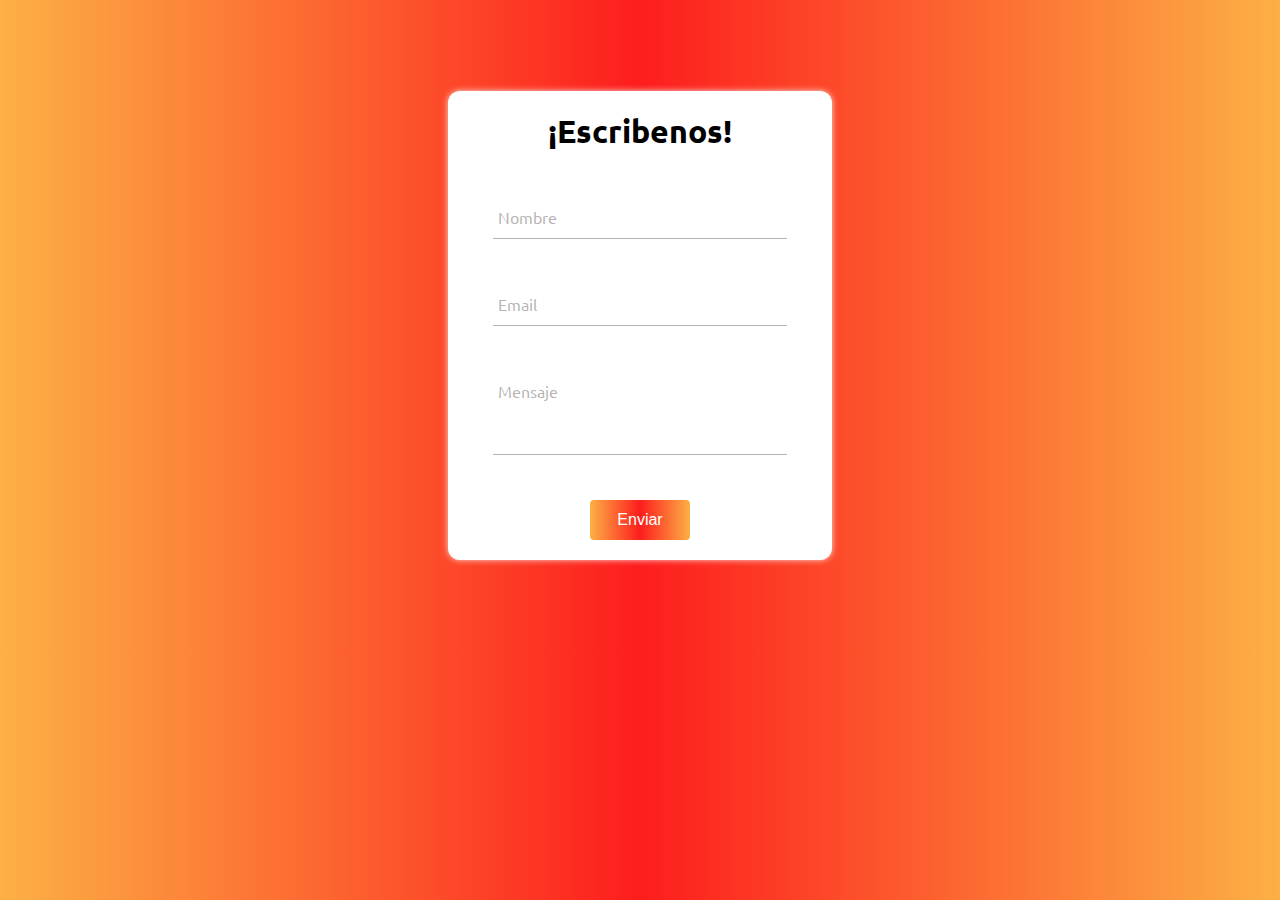
<file: Contactos.html>
<!doctype html>
<html>
	<head>
	<meta charset="utf-8">
	<title>Venado park</title>
		<!--Estilo en CSS-->
<link href="estilazo-contactos.css" rel="stylesheet" type="text/css">
<!--Tipografia-->
		<link href="https://fonts.googleapis.com/css2?family=Ubuntu:wght@300;700&display=swap" rel="stylesheet">
				
	</head>
	
	<body>
			
		<form  action="https://formspree.io/f/mayvbqrn"
		method="POST"  >
		<div class="form">
			<h1>¡Escribenos!</h1>
			</div>
		
			<div class="grupos">
			<input type="text" name="nombre" id="" required> <span class="barra"> </span>
				<label>Nombre</label>
				</div>
				
				<div class="grupos">
			<input type="email" name="email" id="" required> <span class="barra"> </span>
				<label>Email</label>
				</div>				
			
				<div class="grupos"> 
			<textarea name="message" id="" rows="3" required></textarea> <span class="barra"> </span>
				<label>Mensaje</label>
			</div>
				
			<button type="submit" name="enviar">Enviar</button>
		</form>
		
		</body>
	</html>
</file>
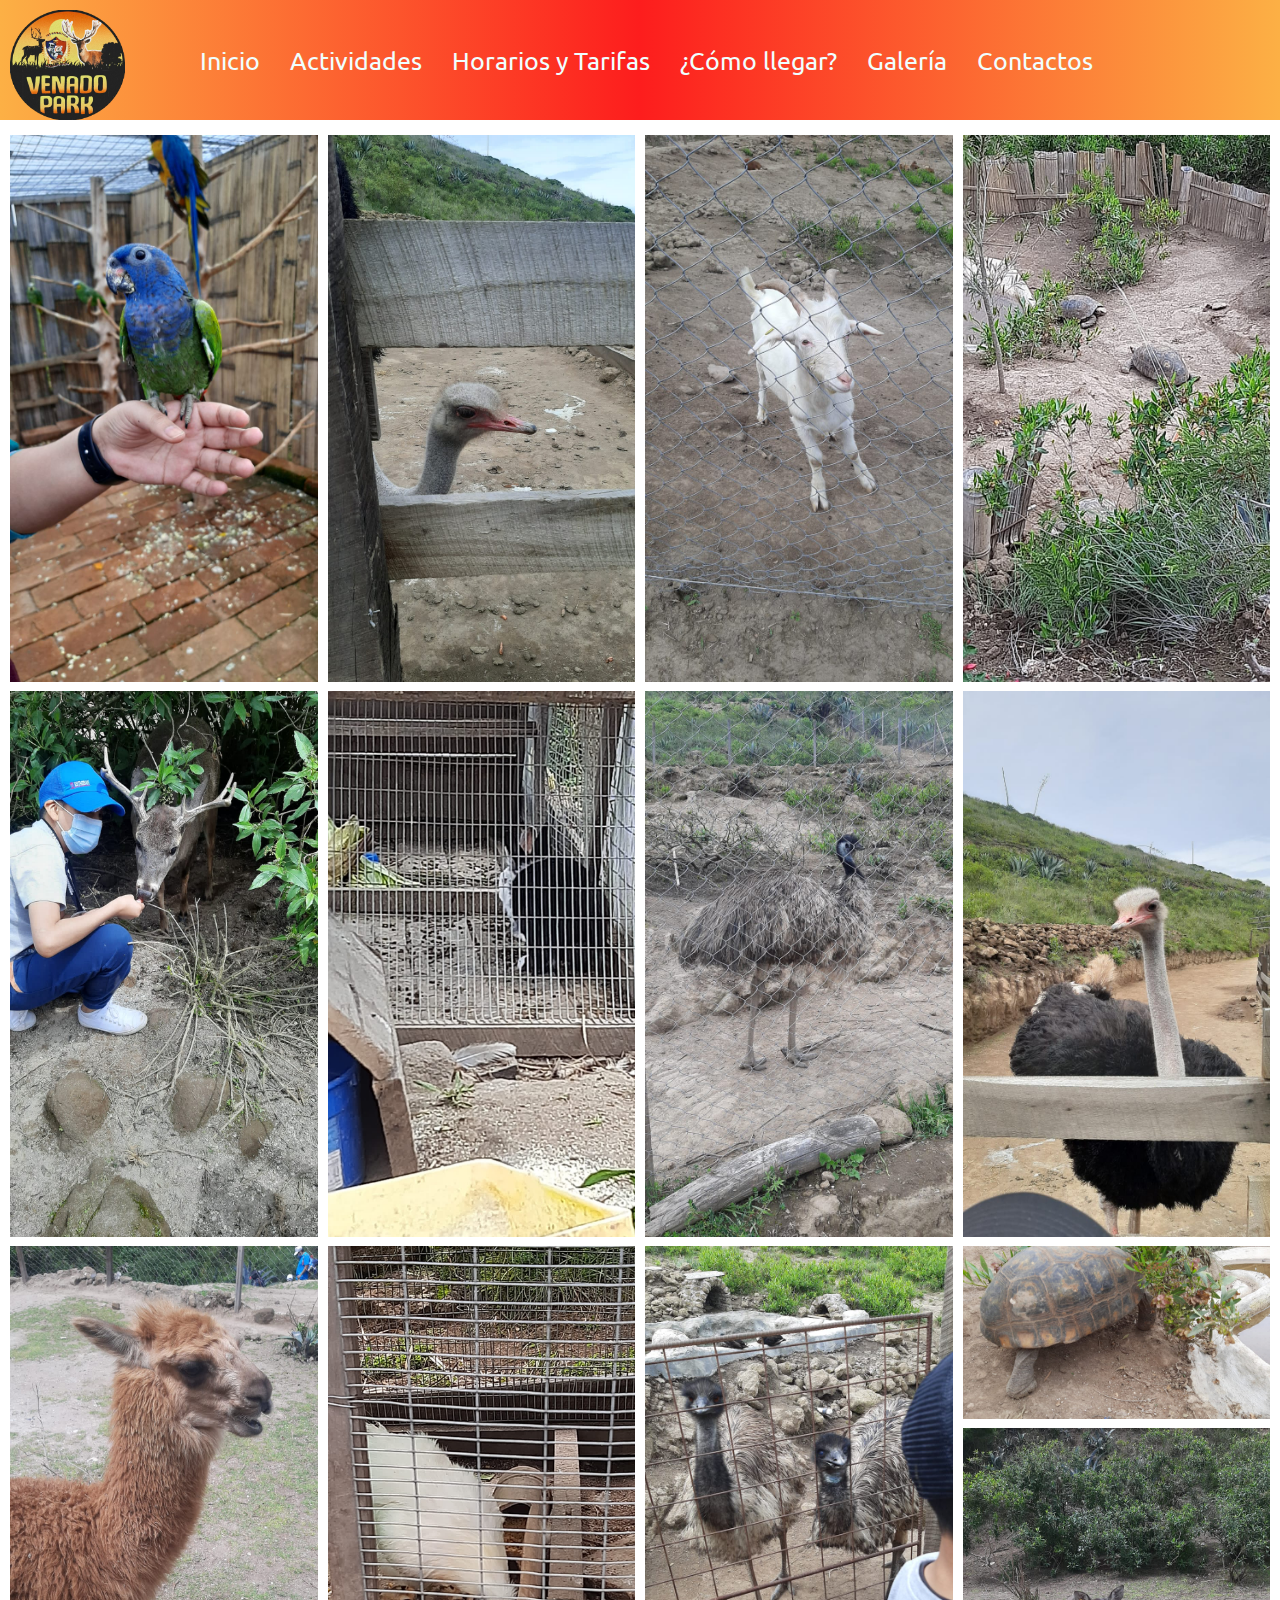
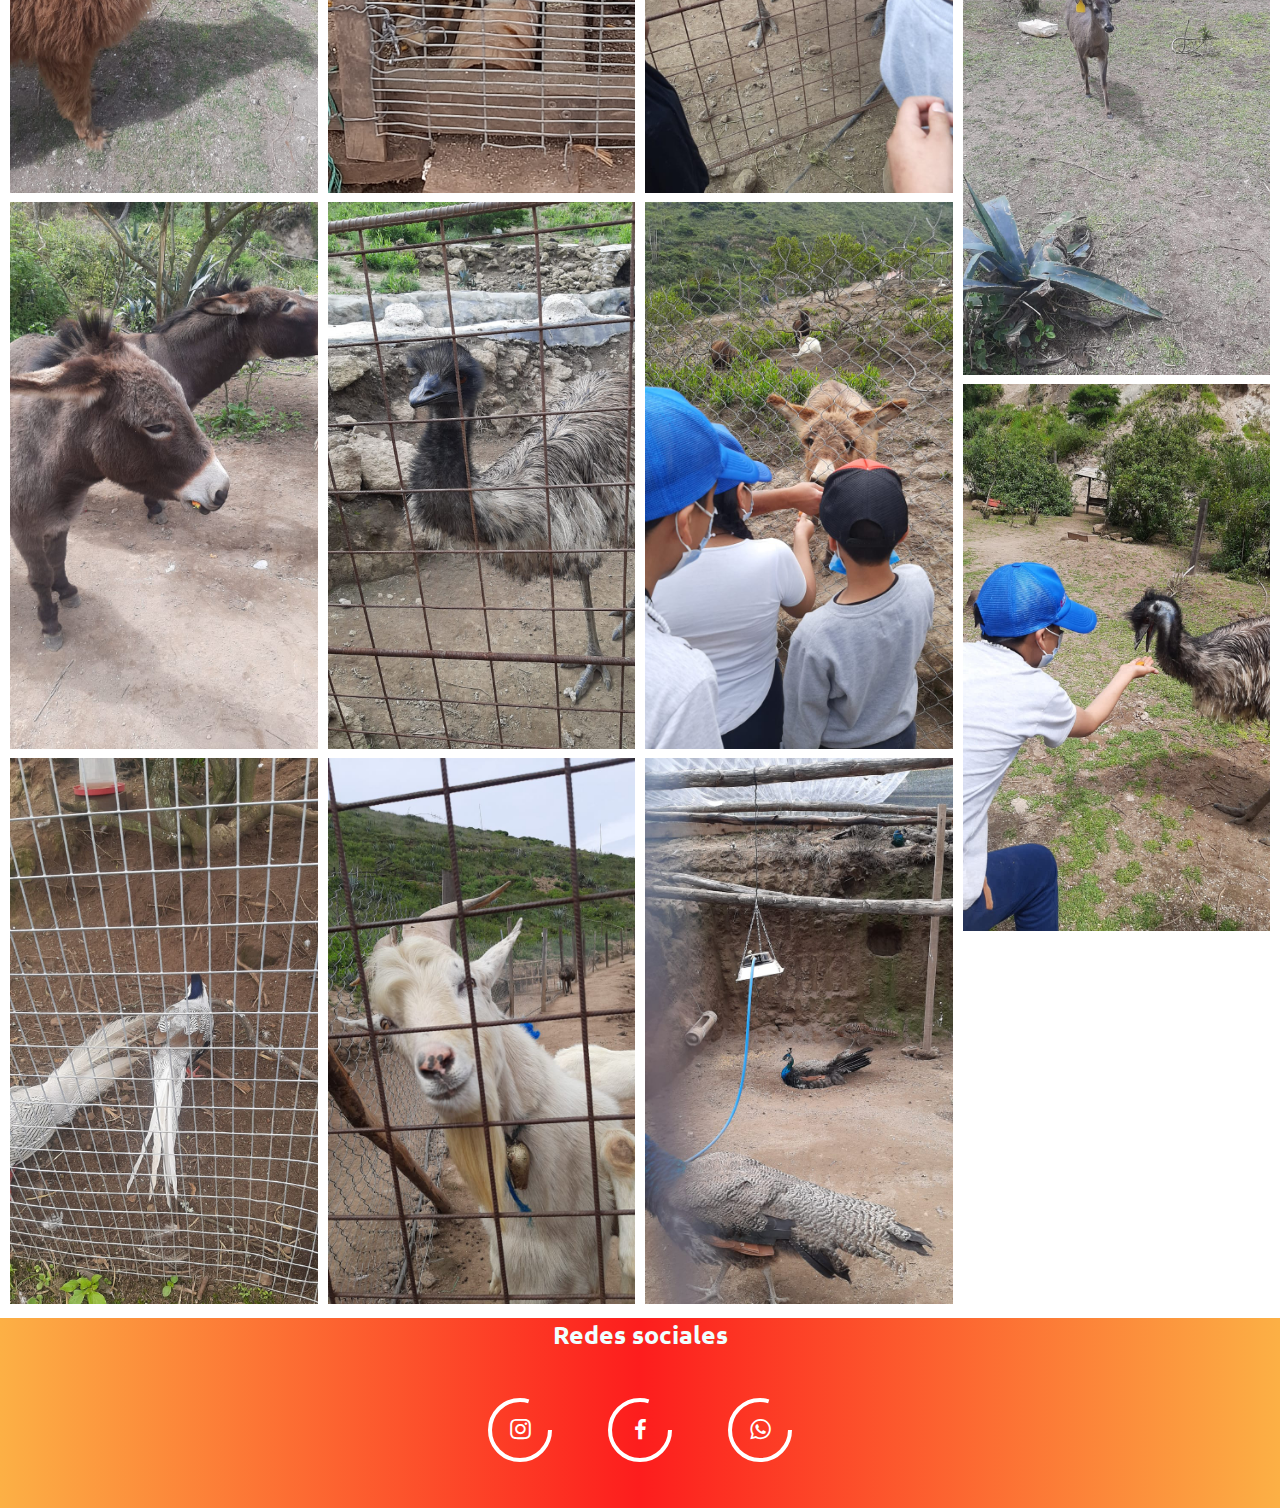
<file: Galeria.html>
<!doctype html>
<html>
	<head>
	<meta charset="utf-8">
	<title>Venado park</title>
		<!--Estilo en CSS-->
<link href="estilazo-galeria.css" rel="stylesheet" type="text/css">
<!--Tipografia-->
		<link href="https://fonts.googleapis.com/css2?family=Ubuntu:wght@300;700&display=swap" rel="stylesheet">
	    <link href='https://unpkg.com/boxicons@2.1.1/css/boxicons.min.css' rel='stylesheet'>
	</head>
	
	<body>
		
		<div class="container">
			
			<nav class="Encabezado">
				<img src="../Imagenes y videos/Logotipo.png" alt="Logo" /> 

				<ul class="Encabezado-nav">
				<li>
					<a href="index.html">Inicio</a>
				</li>
				
					<li>
						<a href="Informacion.html">Actividades</a>
					</li>
					
					<li>
                      <a href="HorariosyTarifas.html">Horarios y Tarifas</a>						
					</li>
					
					<li>
					<a href="Ubicacion.html">¿Cómo llegar?</a>
					</li>
					
					<li>
					<a href="Galeria.html">Galería</a>	
					</li>
					
					<li>
					<a href="Contactos.html">Contactos</a>
					</li>
								
				</ul>
			
			</nav>
			</div>
		
		<div class="Galeria-Venado">
		<div class="Columna">
			<img alt="Foto1" src="../Imagenes para la galeria/1.jpg" />
		    <img alt="Foto2" src="../Imagenes para la galeria/2.jpg"/>
			<img alt="Foto3" src="../Imagenes para la galeria/3.jpg"/>
			<img alt= "Foto4" src="../Imagenes para la galeria/4.jpg" />
			<img alt="Foto5" src="../Imagenes para la galeria/5.jpg"/>
		</div>
		
			<div class="Columna">
			<img alt="Foto6" src="../Imagenes para la galeria/6.jpg" />
		    <img alt="Foto7" src="../Imagenes para la galeria/7.jpg"/>
			<img alt="Foto8" src="../Imagenes para la galeria/8.jpg"/>
			<img alt= "Foto9" src="../Imagenes para la galeria/9.jpg"/>
			<img alt="Foto10" src="../Imagenes para la galeria/10.jpg"/>
				</div>
				<div class="Columna">
			<img alt="Foto11" src="../Imagenes para la galeria/11.jpg" />
		    <img alt="Foto12" src="../Imagenes para la galeria/12.jpg"/>
			<img alt="Foto13" src="../Imagenes para la galeria/13.jpg"/>
			<img alt= "Foto14" src="../Imagenes para la galeria/14.jpg" />
			<img alt="Foto15" src="../Imagenes para la galeria/15.jpg"/>
		</div>
				
				<div class="Columna">
			<img alt="Foto16" src="../Imagenes para la galeria/16.jpg" />
		    <img alt="Foto17" src="../Imagenes para la galeria/17.jpg"/>
			<img alt="Foto18" src="../Imagenes para la galeria/18.jpg"/>
			<img alt= "Foto19" src="../Imagenes para la galeria/19.jpg"/>
			<img alt="Foto20" src="../Imagenes para la galeria/20.jpg"/>
			</div>		
		</div>
	
		
		<!--Pie de pagina-->
		<footer>
			<h2>Redes sociales</h2>
			<main>
				
		<div class="icon">
<svg height="80px" width="80px">
	<circle cx="40" cy="40" r="30" stroke="white" stroke-width="4" fill="none"></circle>
</svg>
<a href="https://www.instagram.com/venadoparkoton/?hl=es-la">
<i class='bx bxl-instagram' style='color:#ffffff'  ></i>
</a>
		</div>

		<div class="icon">
			<svg height="80px" width="80px">
				<circle cx="40" cy="40" r="30" stroke="white" stroke-width="4" fill="none" > </circle>
			</svg>
<a href="https://www.facebook.com/search/top?q=venado%20park%20otón">
			<i class='bx bxl-facebook' style='color:#ffffff' ></i>
</a>
					</div>

					<div class="icon">
						<svg height="80px" width="80px">
							<circle cx="40" cy="40" r="30" stroke="white" stroke-width="4" fill="none" > </circle>
						</svg>
						<a href="https://api.whatsapp.com/send?phone=593959866075&app=facebook&entry_point=page_cta&fbclid=IwAR1YI7ZpcLsWeUEZ3qhDTuG9r24kytCl1sC-9p78H8B4fJhpqKZBpwsr6tg">
						<i  class='bx bxl-whatsapp' style='color:#ffffff' ></i>
					</a>
								</div>
								</main>
	</footer>
		</body>
		
		
		
		
	
	</html>
</file>
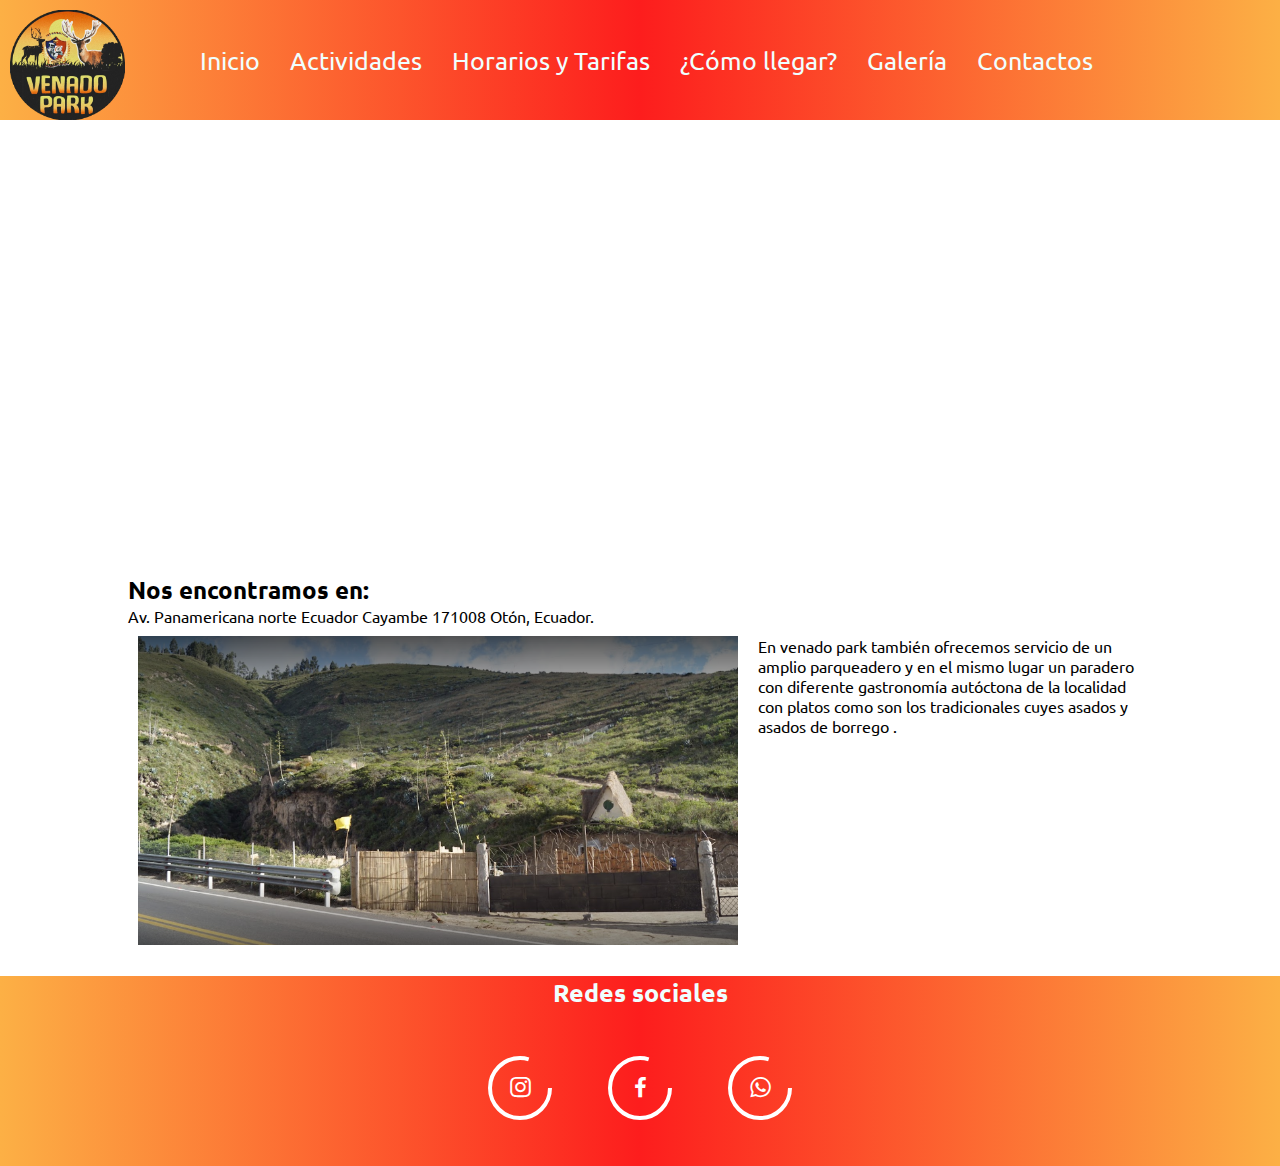
<file: Ubicacion.html>
<!doctype html>
<html>
	<head>
	<meta charset="utf-8">
	<title>Venado park</title>
		<!--Estilo en CSS-->
<link href="estilazo-ubicacion.css" rel="stylesheet" type="text/css">
<!--Tipografia-->
		<link href="https://fonts.googleapis.com/css2?family=Ubuntu:wght@300;700&display=swap" rel="stylesheet">
		<link href='https://unpkg.com/boxicons@2.1.1/css/boxicons.min.css' rel='stylesheet'>	
	</head>
	
	<body>
		
		<div class="container">
			
			<nav class="Encabezado">
				<img src="../Imagenes y videos/Logotipo.png" alt="Logo" /> 

				<ul class="Encabezado-nav">
				<li>
					<a href="index.html">Inicio</a>
				</li>
				
					<li>
						<a href="Informacion.html">Actividades</a>
					</li>
					
					<li>
<a href="HorariosyTarifas.html">Horarios y Tarifas</a>						
					</li>
					
					<li>
					<a href="Ubicacion.html">¿Cómo llegar?</a>
					</li>
					
					<li>
					<a href="Galeria.html">Galería</a>	
					</li>
					
					<li>
					<a href="Contactos.html">Contactos</a>
					</li>
								
				</ul>
			</nav>
			</div>
		
		<iframe  src="https://www.google.com/maps/embed?pb=!1m26!1m12!1m3!1d63837.082626728814!2d-78.2955344617551!3d-0.03286019386212929!2m3!1f0!2f0!3f0!3m2!1i1024!2i768!4f13.1!4m11!3e0!4m3!3m2!1d-0.045684999999999996!2d-78.2819358!4m5!1s0x91d5f59d74745663%3A0x94191ec36d0396dd!2sVenado%20Park%2C%20av.%20panamericana%20norte%20ecuador%20cayambe%2C%20Cayambe%20171008!3m2!1d-0.019894699999999998!2d-78.2519604!5e0!3m2!1ses!2sec!4v1643212458444!5m2!1ses!2sec" width="1348" height="450" style="border:0;" allowfullscreen="" loading="lazy"></iframe>
		<div class="Encontramos">
		<h2>Nos encontramos en:</h2>
		<p>Av. Panamericana norte Ecuador Cayambe 171008 Otón, Ecuador.</p>
		</div>
		
		<div class="Info-ubicacion">
			<div class="Entrada-photo">

			<img width="600px" src="../Imagenes y videos/entrada cre.png" alt="Entrada">
				</div>
			<div class="parrafo-info">
				<p >En venado park  también  ofrecemos servicio de un amplio parqueadero y  en el mismo lugar  un paradero con diferente gastronomía autóctona de la localidad con platos como  son los tradicionales cuyes asados y  asados de borrego . </p>
				
			</div>
		</div>
		
		<br>
		
	<!--Pie de pagina-->
	<footer>
		<h2>Redes sociales</h2>
		<main>
			
	<div class="icon">
<svg height="80px" width="80px">
<circle cx="40" cy="40" r="30" stroke="white" stroke-width="4" fill="none"></circle>
</svg>
<a href="https://www.instagram.com/venadoparkoton/?hl=es-la">
<i class='bx bxl-instagram' style='color:#ffffff'  ></i>
</a>
	</div>

	<div class="icon">
		<svg height="80px" width="80px">
			<circle cx="40" cy="40" r="30" stroke="white" stroke-width="4" fill="none" > </circle>
		</svg>
<a href="https://www.facebook.com/search/top?q=venado%20park%20otón">
		<i class='bx bxl-facebook' style='color:#ffffff' ></i>
</a>
				</div>

				<div class="icon">
					<svg height="80px" width="80px">
						<circle cx="40" cy="40" r="30" stroke="white" stroke-width="4" fill="none" > </circle>
					</svg>
					<a href="https://api.whatsapp.com/send?phone=593959866075&app=facebook&entry_point=page_cta&fbclid=IwAR1YI7ZpcLsWeUEZ3qhDTuG9r24kytCl1sC-9p78H8B4fJhpqKZBpwsr6tg">
					<i  class='bx bxl-whatsapp' style='color:#ffffff' ></i>
				</a>
							</div>
							</main>
</footer>
		</body>
	</html>
</file>
<file: estilazo-contactos.css>
@charset "utf-8";
/* CSS Document */

:root{
	--colorTextos: #49454567; 
}



*, ::before, ::after {
	margin: 0px;
	padding: 0px; 
	box-sizing: border-box; 
	
} 

body {
background: rgb(252,176,69);
background: linear-gradient(90deg, rgba(252,176,69,1) 0%, rgba(253,29,29,1) 50%, rgba(252,176,69,1) 100%);
	font-family: 'Ubuntu', sans-serif;
	width: 100%; 
	height: 650px; 
	display: flex; 
	justify-content: center; 
	align-items: center; 
}

h1{
	text-align: center; 
	margin: 10px 0; 
	font-weight:800; 
}

form{
	background: #fff; 
	width: 30%; 
	padding: 10px 0; 
	border-radius: 12px; 
	box-shadow: 0 0 6px 0 rgba(255, 255, 255, 0.8); 
	margin: auto; 
}


form .grupos {
	position: relative; 
	margin: 45px; 
	
}


input, textarea {
	background: none;
	color: #c6c6c6; 
	font-size: 18px;
	padding: 10px 10px 10px 5px; 
	display: block; 
	width: 100%; 
	border: none; 
	border-bottom: 1px solid var(--colorTextos); 
	resize: none; 
}

input:focus,textarea:focus{
	outline: none; 
	color: rgb(94, 93, 93)
} 

input:focus~label, input:valid~label, textarea:focus~label, textarea:valid~label{
	position: absolute; 
	top:-14px; 
	font-size: 12px; 
	color: coral; 
	
}

label {
	color: var(--colorTextos);
	font-size: 16px; 
	position: absolute; 
	left: 5px; 
	top: 10px; 
	transition: 0.6s ease all; 
	pointer-events: none; 
}
.barra {
	position: relative;
	display: block; 
	width: 100%; 
	
}

input:focus~.barra::before, textarea:focus~.barra::before{
	width: 100%
}

.barra::before{
	content: ''; 
	height: 2px;
	width: 0; 
	bottom: 0; 
	position: absolute; 
	background: linear-gradient(90deg, rgba(252,176,69,1) 0%, rgba(253,29,29,1) 63%, rgba(253,29,29,1) 66%, rgba(253,29,29,1) 100%);
	transition: 0.3s ease all; 
	left: 0%; 
	
}

button{
background: rgb(252,176,69);
background: linear-gradient(90deg, rgba(252,176,69,1) 0%, rgba(253,29,29,1) 50%, rgba(252,176,69,1) 100%);
display: block; 
	width: 100px; 
	height: 40px; 
	border: none; 
	color: #fff; 
	border-radius: 4px; 
	font-size: 16px; 
	margin: 10px auto; 
	cursor: pointer; 
}

@media screen and (max-width:1100px) {
	form{
		width: 50%; 
	}
}
@media screen and (max-width:600px) {
	form{
		width: 60%; 
	}
}

@media screen and (max-width:450px) {
	form{
		width: 80%; 
	}
}
@media screen and (max-width:300px) {
	form{
		width: 90%; 
	}
}
</file>
<file: estilazo-galeria.css>
@charset "utf-8";
/* CSS Document */


* {
	margin: 0px; 
}

/*Encabezo*/
.Encabezado{
	
background: rgb(252,176,69);
background: linear-gradient(90deg, rgba(252,176,69,1) 0%, rgba(253,29,29,1) 50%, rgba(252,176,69,1) 100%);
height: 120px;

}

.Encabezado img {

	width: 115px;
 padding-top: 10px;
padding-left: 10px;
}


/*Menu*/
ul {
		color: azure;
	font-size: 25px;
font-family: 'Ubuntu', sans-serif;
	
list-style: none; 
	
}

a{
	text-decoration: none;
	color:azure
}

.Encabezado{
	display: flex;
}
 
.Encabezado ul{
	padding-top: 30px;
	display: flex; 
}

.Encabezado ul li{
	
	 padding: 15px; 
	
}

.Encabezado-nav{
	
	padding-left: 60px ;
}

.Encabezado ul li a:hover {
	
	border-bottom: 3px solid;
	
}

/*Galeria*/
img {
	width: 100%; 
}

.Galeria-Venado{
	display: flex; 
	padding: 5px; 
}

.Columna{
flex: 25%; 
padding: 5px; 
	
}

.Columna img{
	margin-top: 5px; 
}

/*Redes sociales*/
footer{

background: rgb(252,176,69);
background: linear-gradient(90deg, rgba(252,176,69,1) 0%, rgba(253,29,29,1) 50%, rgba(252,176,69,1) 100%);
height: 190px;
display: grid;

justify-content: center;

}

main{
 width: 100%;
 display: flex;

 flex-wrap: wrap;
 cursor:pointer;
 justify-content: center;
}

.icon{
position: relative;
width: 80px;
height: 80px;
margin: 20px;
border-radius:50% ;
transition: all.8s;
}

.icon i{
position: absolute;
top: 50%;
left: 50%;
transform: translate(-50%,-50%);
font-size: 1.7rem;
}

svg circle {
stroke-dasharray: 150px;
transition: all.8s ease-in-out;
}
.icon:hover circle{
stroke-dasharray: 220px;
}

footer h2{
	color: azure;
	font-size: 25px;
font-family: 'Ubuntu', sans-serif;
text-align: center;
}
</file>
<file: estilazo-ubicacion.css>
@charset "utf-8";
/* CSS Document */

* {
	margin: 0px; 
}

/*Encabezo*/
.Encabezado{
	
background: rgb(252,176,69);
background: linear-gradient(90deg, rgba(252,176,69,1) 0%, rgba(253,29,29,1) 50%, rgba(252,176,69,1) 100%);
height: 120px;

}

.Encabezado img {

	width: 115px;
 padding-top: 10px;
padding-left: 10px;
}


/*Menu*/
ul {
		color: azure;
	font-size: 25px;
font-family: 'Ubuntu', sans-serif;
	
list-style: none; 
	
}

a{
	text-decoration: none;
	color:azure
}

.Encabezado{
	display: flex;
}
 
.Encabezado ul{
	padding-top: 30px;
	display: flex; 
}

.Encabezado ul li{
	
	 padding: 15px; 
	
}

.Encabezado-nav{
	
	padding-left: 60px ;
}

.Encabezado ul li a:hover {
	
	border-bottom: 3px solid;
	
}


/*Redes sociales*/
footer{

background: rgb(252,176,69);
background: linear-gradient(90deg, rgba(252,176,69,1) 0%, rgba(253,29,29,1) 50%, rgba(252,176,69,1) 100%);
height: 190px;
display: grid;

justify-content: center;

}

main{
 width: 100%;
 display: flex;

 flex-wrap: wrap;
 cursor:pointer;
 justify-content: center;
}

.icon{
position: relative;
width: 80px;
height: 80px;
margin: 20px;
border-radius:50% ;
transition: all.8s;
}

.icon i{
position: absolute;
top: 50%;
left: 50%;
transform: translate(-50%,-50%);
font-size: 1.7rem;
}

svg circle {
stroke-dasharray: 150px;
transition: all.8s ease-in-out;
}
.icon:hover circle{
stroke-dasharray: 220px;
}

footer h2{
	color: azure;
	font-size: 25px;
font-family: 'Ubuntu', sans-serif;
text-align: center;
}


/*Informacion sobre la Ubicacion*/
.Encontramos {
		font-family: 'Ubuntu', sans-serif;
	width: 80%;
	margin: auto;
}

.Info-ubicacion{
	font-family: 'Ubuntu', sans-serif;
	width: 80%;
	margin: auto; 
}

.Info-ubicacion {
	display: flex; 
	
}

.Info-ubicacion div{
	padding: 10px; 
}
</file>
